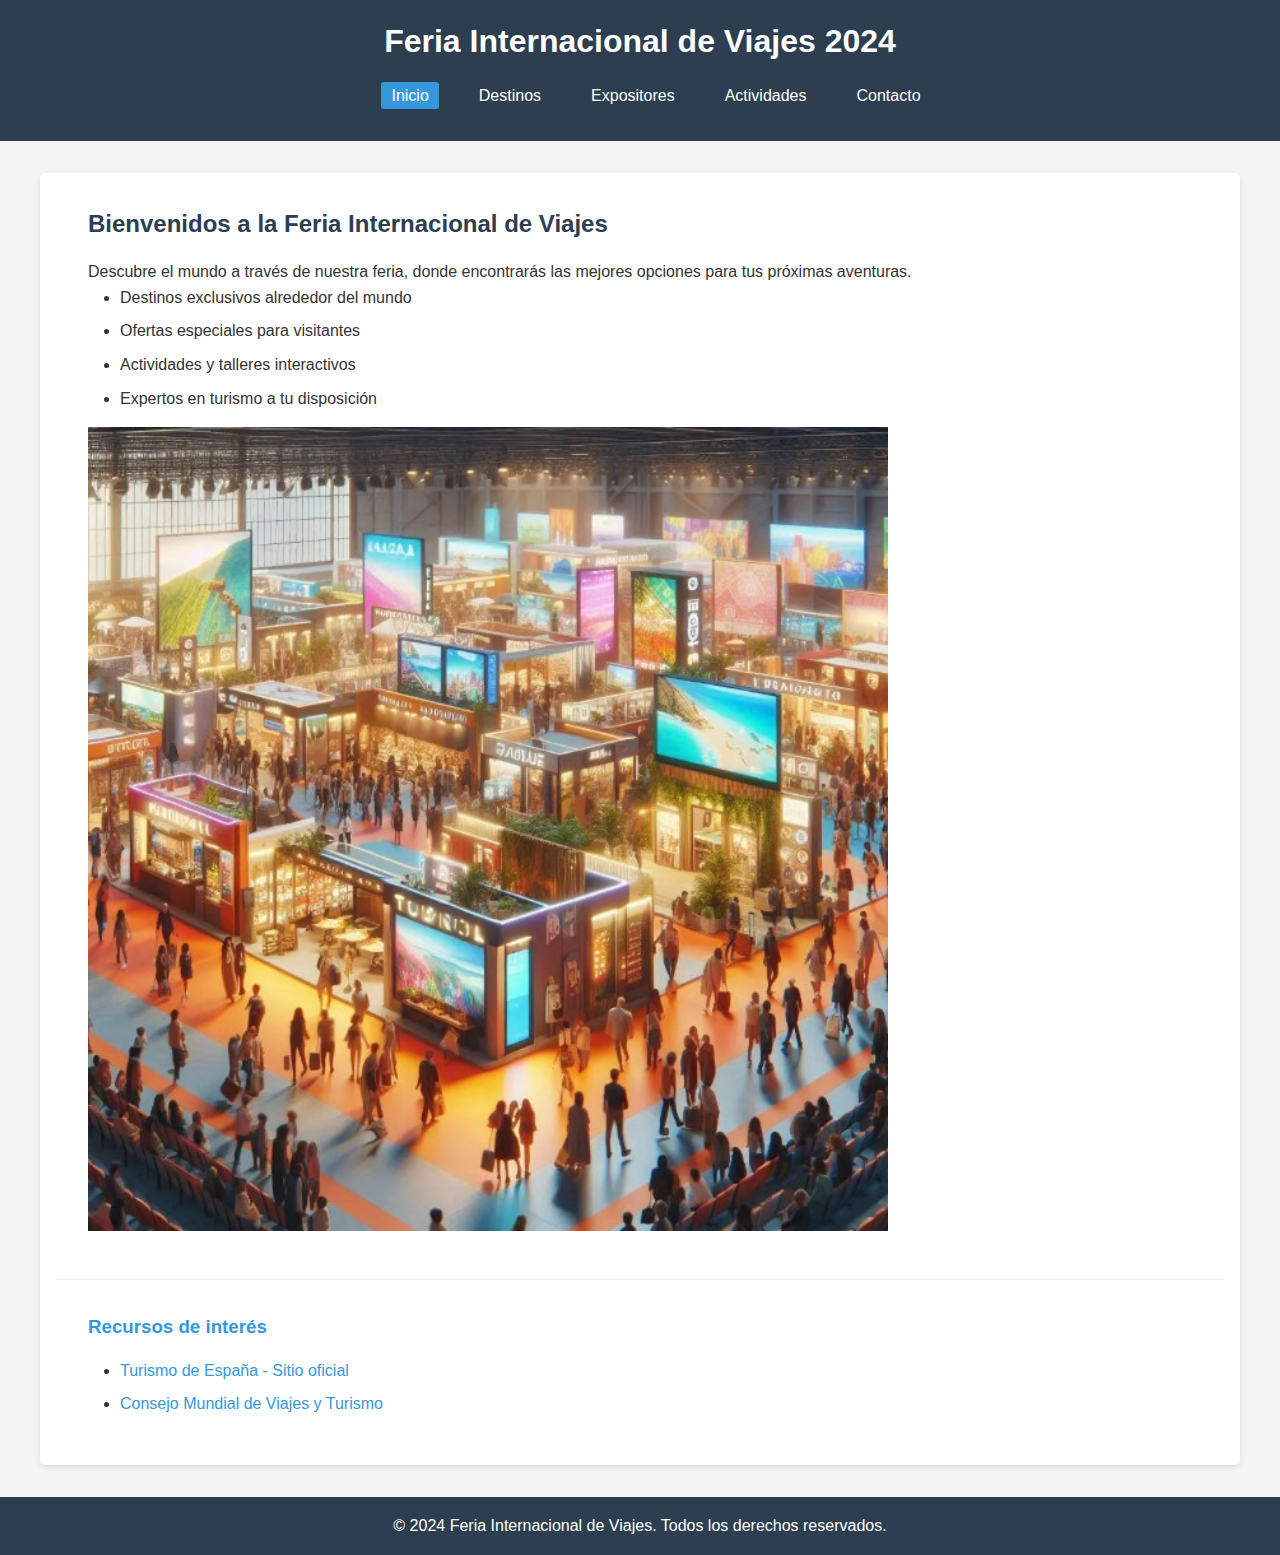
<file: index.html>
<!DOCTYPE html>
<html lang="es">
<head>
    <meta charset="UTF-8">
    <meta name="viewport" content="width=device-width, initial-scale=1.0">
    <title>Feria de Viajes - Inicio</title>
    <link rel="stylesheet" href="estilos/estilos.css">
</head>
<body>
    <!-- Cabecera con menú de navegación -->
    <header>
        <h1>Feria Internacional de Viajes 2024</h1>
        <nav>
            <ul>
                <li><a href="index.html" class="activo">Inicio</a></li>
                <li><a href="destinos.html">Destinos</a></li>
                <li><a href="expositores.html">Expositores</a></li>
                <li><a href="actividades.html">Actividades</a></li>
                <li><a href="contacto.html">Contacto</a></li>
            </ul>
        </nav>
    </header>

    <!-- Contenido principal de la página -->
    <main>
        <section>
            <h2>Bienvenidos a la Feria Internacional de Viajes</h2>
            <p>Descubre el mundo a través de nuestra feria, donde encontrarás las mejores opciones para tus próximas aventuras.</p>
            
            <!-- Lista desordenada -->
            <ul>
                <li>Destinos exclusivos alrededor del mundo</li>
                <li>Ofertas especiales para visitantes</li>
                <li>Actividades y talleres interactivos</li>
                <li>Expertos en turismo a tu disposición</li>
            </ul>

            <!-- Imagen principal -->
            <img src="imagenes/feria_principal.jpg" alt="Stand principal de la feria de viajes" width="800" height="400">
        </section>

        <!-- Enlaces externos -->
        <section>
            <h3>Recursos de interés</h3>
            <ul>
                <li><a href="https://www.spain.info/es/" target="_blank">Turismo de España - Sitio oficial</a></li>
                <li><a href="https://www.wttc.org/" target="_blank">Consejo Mundial de Viajes y Turismo</a></li>
            </ul>
        </section>
    </main>

    <!-- Pie de página -->
    <footer>
        <p>&copy; 2024 Feria Internacional de Viajes. Todos los derechos reservados.</p>
    </footer>
</body>
</html>
</file>
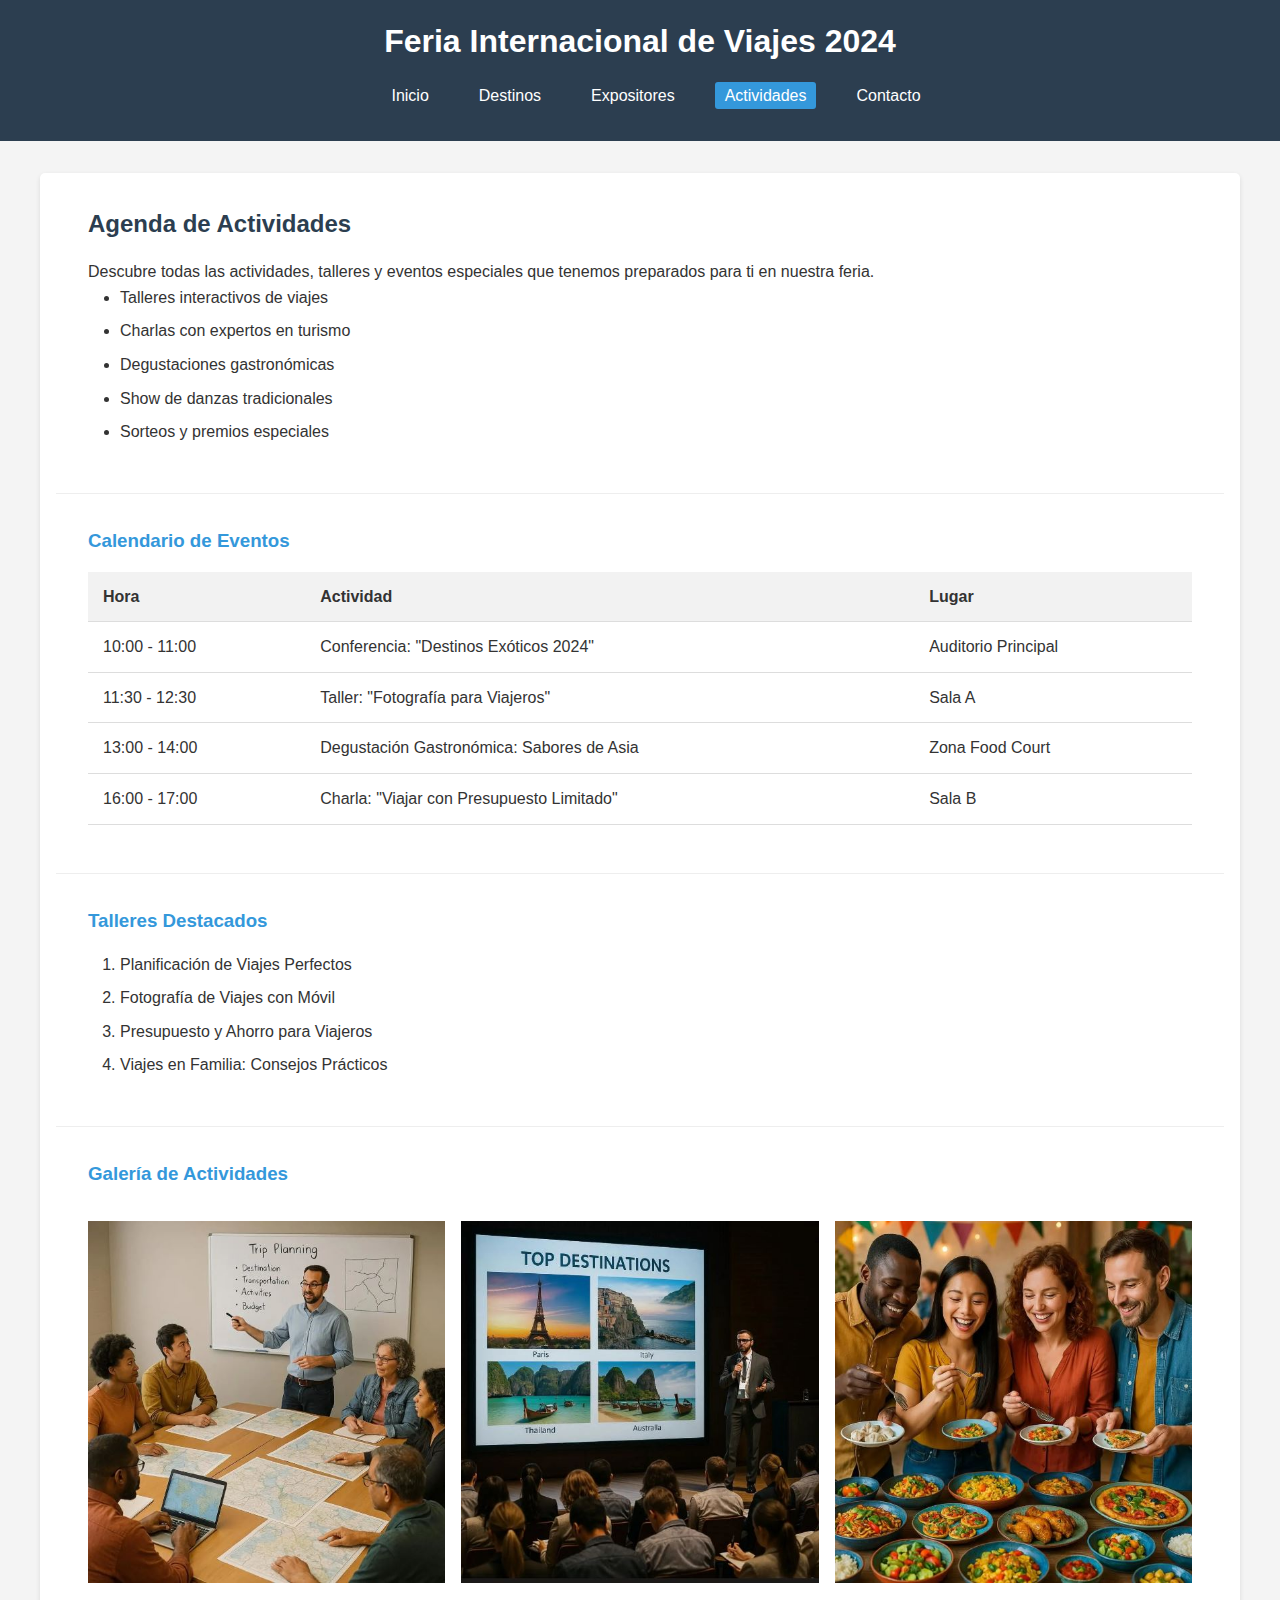
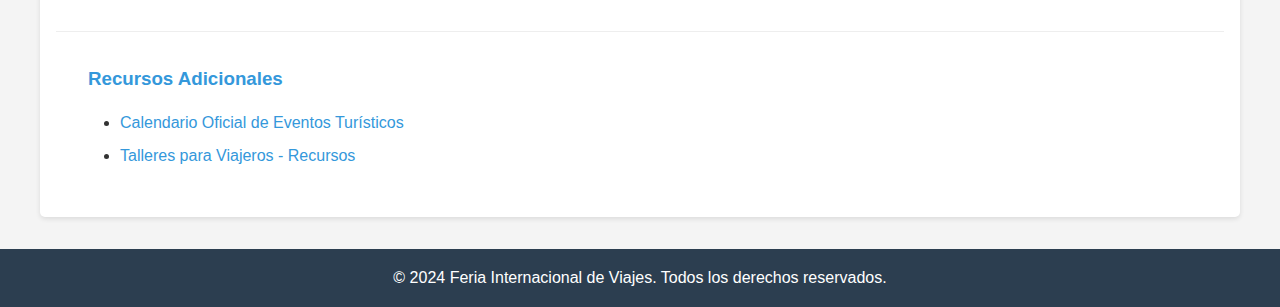
<file: actividades.html>
<!DOCTYPE html>
<html lang="es">
<head>
    <meta charset="UTF-8">
    <meta name="viewport" content="width=device-width, initial-scale=1.0">
    <title>Actividades - Feria de Viajes</title>
    <link rel="stylesheet" href="estilos/estilos.css">
</head>
<body>
    <!-- Cabecera con menú de navegación -->
    <header>
        <h1>Feria Internacional de Viajes 2024</h1>
        <nav>
            <ul>
                <li><a href="index.html">Inicio</a></li>
                <li><a href="destinos.html">Destinos</a></li>
                <li><a href="expositores.html">Expositores</a></li>
                <li><a href="actividades.html" class="activo">Actividades</a></li>
                <li><a href="contacto.html">Contacto</a></li>
            </ul>
        </nav>
    </header>

    <!-- Contenido principal de la página -->
    <main>
        <section>
            <h2>Agenda de Actividades</h2>
            <p>Descubre todas las actividades, talleres y eventos especiales que tenemos preparados para ti en nuestra feria.</p>
            
            <!-- Lista desordenada -->
            <ul>
                <li>Talleres interactivos de viajes</li>
                <li>Charlas con expertos en turismo</li>
                <li>Degustaciones gastronómicas</li>
                <li>Show de danzas tradicionales</li>
                <li>Sorteos y premios especiales</li>
            </ul>
        </section>

        <!-- Tabla de actividades -->
        <section>
            <h3>Calendario de Eventos</h3>
            <table>
                <thead>
                    <tr>
                        <th>Hora</th>
                        <th>Actividad</th>
                        <th>Lugar</th>
                    </tr>
                </thead>
                <tbody>
                    <tr>
                        <td>10:00 - 11:00</td>
                        <td>Conferencia: "Destinos Exóticos 2024"</td>
                        <td>Auditorio Principal</td>
                    </tr>
                    <tr>
                        <td>11:30 - 12:30</td>
                        <td>Taller: "Fotografía para Viajeros"</td>
                        <td>Sala A</td>
                    </tr>
                    <tr>
                        <td>13:00 - 14:00</td>
                        <td>Degustación Gastronómica: Sabores de Asia</td>
                        <td>Zona Food Court</td>
                    </tr>
                    <tr>
                        <td>16:00 - 17:00</td>
                        <td>Charla: "Viajar con Presupuesto Limitado"</td>
                        <td>Sala B</td>
                    </tr>
                </tbody>
            </table>
        </section>

        <!-- Lista ordenada de talleres -->
        <section>
            <h3>Talleres Destacados</h3>
            <ol>
                <li>Planificación de Viajes Perfectos</li>
                <li>Fotografía de Viajes con Móvil</li>
                <li>Presupuesto y Ahorro para Viajeros</li>
                <li>Viajes en Familia: Consejos Prácticos</li>
            </ol>
        </section>

        <!-- Galería de imágenes -->
        <section>
            <h3>Galería de Actividades</h3>
            <div class="galeria">
                <img src="imagenes/taller_viajes.jpg" alt="Taller de planificación de viajes" width="300" height="200">
                <img src="imagenes/charla_expertos.jpg" alt="Charla con expertos en turismo" width="300" height="200">
                <img src="imagenes/degustacion.jpg" alt="Degustación gastronómica internacional" width="300" height="200">
            </div>
        </section>

        <!-- Enlaces externos -->
        <section>
            <h3>Recursos Adicionales</h3>
            <ul>
                <li><a href="https://www.spain.info/es/agenda/" target="_blank">Calendario Oficial de Eventos Turísticos</a></li>
                <li><a href="https://verybilbao.com/tipos_de_comercio/ocio/cursos-y-talleres/" target="_blank">Talleres para Viajeros - Recursos</a></li>
            </ul>
        </section>
    </main>

    <!-- Pie de página -->
    <footer>
        <p>&copy; 2024 Feria Internacional de Viajes. Todos los derechos reservados.</p>
    </footer>
</body>
</html>
</file>
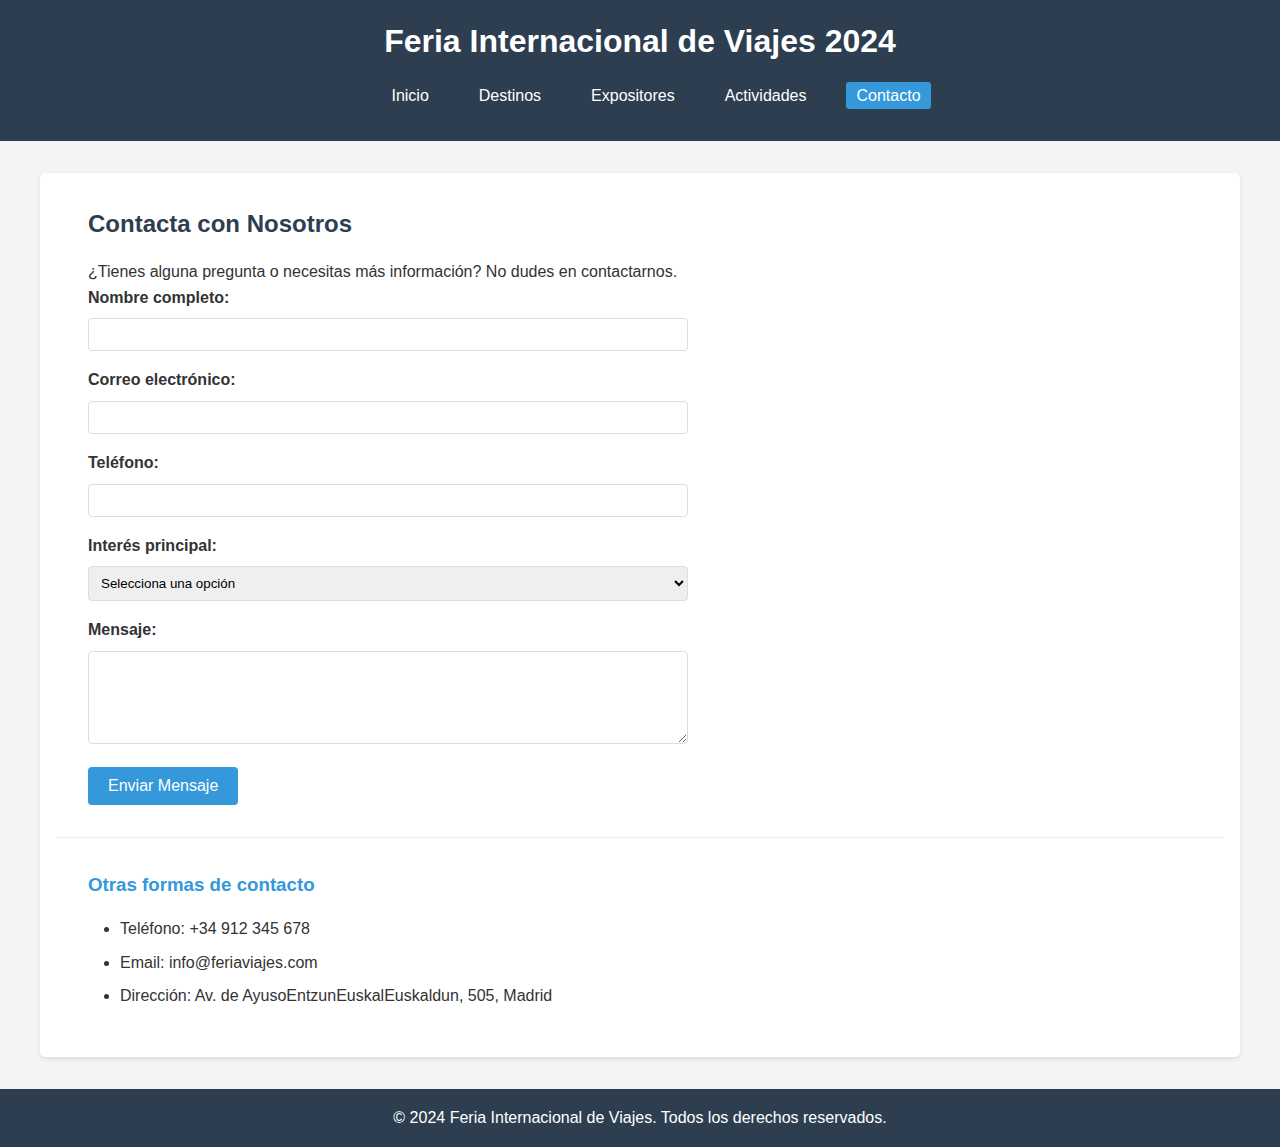
<file: contacto.html>
<!DOCTYPE html>
<html lang="es">
<head>
    <meta charset="UTF-8">
    <meta name="viewport" content="width=device-width, initial-scale=1.0">
    <title>Contacto - Feria de Viajes</title>
    <link rel="stylesheet" href="estilos/estilos.css">
</head>
<body>
    <!-- Cabecera con menú de navegación -->
    <header>
        <h1>Feria Internacional de Viajes 2024</h1>
        <nav>
            <ul>
                <li><a href="index.html">Inicio</a></li>
                <li><a href="destinos.html">Destinos</a></li>
                <li><a href="expositores.html">Expositores</a></li>
                <li><a href="actividades.html">Actividades</a></li>
                <li><a href="contacto.html" class="activo">Contacto</a></li>
            </ul>
        </nav>
    </header>

    <!-- Contenido principal de la página -->
    <main>
        <section>
            <h2>Contacta con Nosotros</h2>
            <p>¿Tienes alguna pregunta o necesitas más información? No dudes en contactarnos.</p>
            
            <!-- Formulario de contacto -->
            <form action="mailto:info@feriaviajes.com" method="post" enctype="text/plain">
                <div class="form-group">
                    <label for="nombre">Nombre completo:</label>
                    <input type="text" id="nombre" name="nombre" required>
                </div>
                
                <div class="form-group">
                    <label for="email">Correo electrónico:</label>
                    <input type="email" id="email" name="email" required>
                </div>
                
                <div class="form-group">
                    <label for="telefono">Teléfono:</label>
                    <input type="tel" id="telefono" name="telefono">
                </div>
                
                <div class="form-group">
                    <label for="interes">Interés principal:</label>
                    <select id="interes" name="interes">
                        <option value="">Selecciona una opción</option>
                        <option value="destinos">Destinos turísticos</option>
                        <option value="expositores">Información de expositores</option>
                        <option value="actividades">Actividades de la feria</option>
                        <option value="otros">Otros</option>
                    </select>
                </div>
                
                <div class="form-group">
                    <label for="mensaje">Mensaje:</label>
                    <textarea id="mensaje" name="mensaje" rows="5" required></textarea>
                </div>
                
                <button type="submit">Enviar Mensaje</button>
            </form>
        </section>

        <!-- Información de contacto adicional -->
        <section>
            <h3>Otras formas de contacto</h3>
            <ul>
                <li>Teléfono: +34 912 345 678</li>
                <li>Email: info@feriaviajes.com</li>
                <li>Dirección: Av. de AyusoEntzunEuskalEuskaldun, 505, Madrid</li>
            </ul>
        </section>
    </main>

    <!-- Pie de página -->
    <footer>
        <p>&copy; 2024 Feria Internacional de Viajes. Todos los derechos reservados.</p>
    </footer>
</body>
</html>
</file>
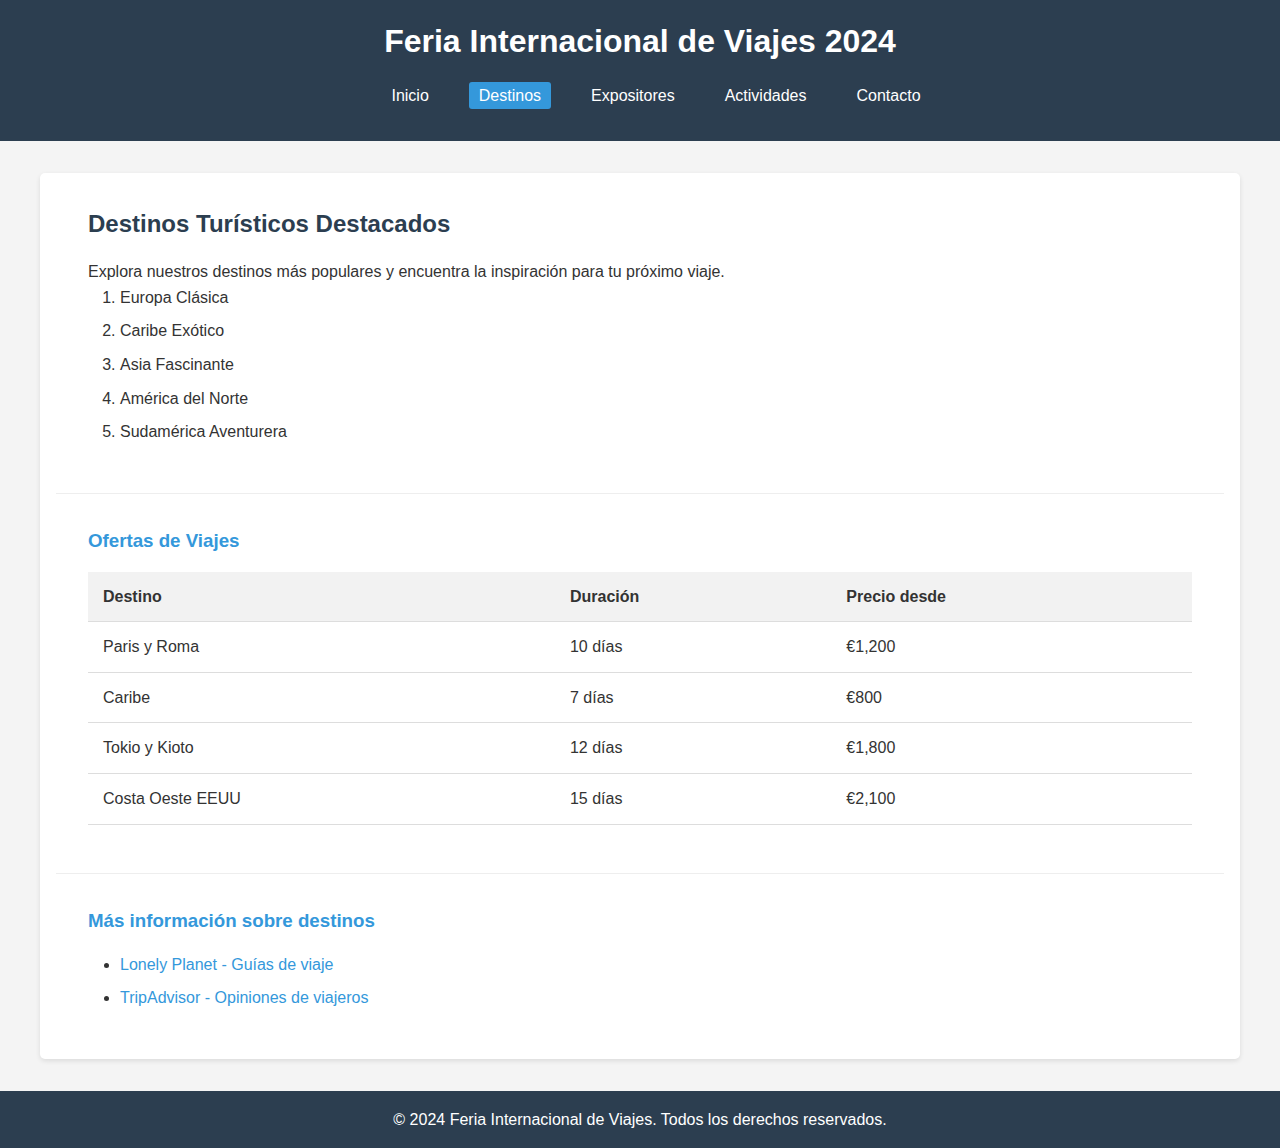
<file: destinos.html>
<!DOCTYPE html>
<html lang="es">
<head>
    <meta charset="UTF-8">
    <meta name="viewport" content="width=device-width, initial-scale=1.0">
    <title>Destinos - Feria de Viajes</title>
    <link rel="stylesheet" href="estilos/estilos.css">
</head>
<body>
    <!-- Cabecera con menú de navegación -->
    <header>
        <h1>Feria Internacional de Viajes 2024</h1>
        <nav>
            <ul>
                <li><a href="index.html">Inicio</a></li>
                <li><a href="destinos.html" class="activo">Destinos</a></li>
                <li><a href="expositores.html">Expositores</a></li>
                <li><a href="actividades.html">Actividades</a></li>
                <li><a href="contacto.html">Contacto</a></li>
            </ul>
        </nav>
    </header>

    <!-- Contenido principal de la página -->
    <main>
        <section>
            <h2>Destinos Turísticos Destacados</h2>
            <p>Explora nuestros destinos más populares y encuentra la inspiración para tu próximo viaje.</p>
            
            <!-- Lista ordenada -->
            <ol>
                <li>Europa Clásica</li>
                <li>Caribe Exótico</li>
                <li>Asia Fascinante</li>
                <li>América del Norte</li>
                <li>Sudamérica Aventurera</li>
            </ol>
        </section>

        <!-- Tabla de destinos -->
        <section>
            <h3>Ofertas de Viajes</h3>
            <table>
                <thead>
                    <tr>
                        <th>Destino</th>
                        <th>Duración</th>
                        <th>Precio desde</th>
                    </tr>
                </thead>
                <tbody>
                    <tr>
                        <td>Paris y Roma</td>
                        <td>10 días</td>
                        <td>€1,200</td>
                    </tr>
                    <tr>
                        <td>Caribe</td>
                        <td>7 días</td>
                        <td>€800</td>
                    </tr>
                    <tr>
                        <td>Tokio y Kioto</td>
                        <td>12 días</td>
                        <td>€1,800</td>
                    </tr>
                    <tr>
                        <td>Costa Oeste EEUU</td>
                        <td>15 días</td>
                        <td>€2,100</td>
                    </tr>
                </tbody>
            </table>
        </section>

        <!-- Enlaces externos -->
        <section>
            <h3>Más información sobre destinos</h3>
            <ul>
                <li><a href="https://www.lonelyplanet.com/" target="_blank">Lonely Planet - Guías de viaje</a></li>
                <li><a href="https://www.tripadvisor.com/" target="_blank">TripAdvisor - Opiniones de viajeros</a></li>
            </ul>
        </section>
    </main>

    <!-- Pie de página -->
    <footer>
        <p>&copy; 2024 Feria Internacional de Viajes. Todos los derechos reservados.</p>
    </footer>
</body>
</html>
</file>
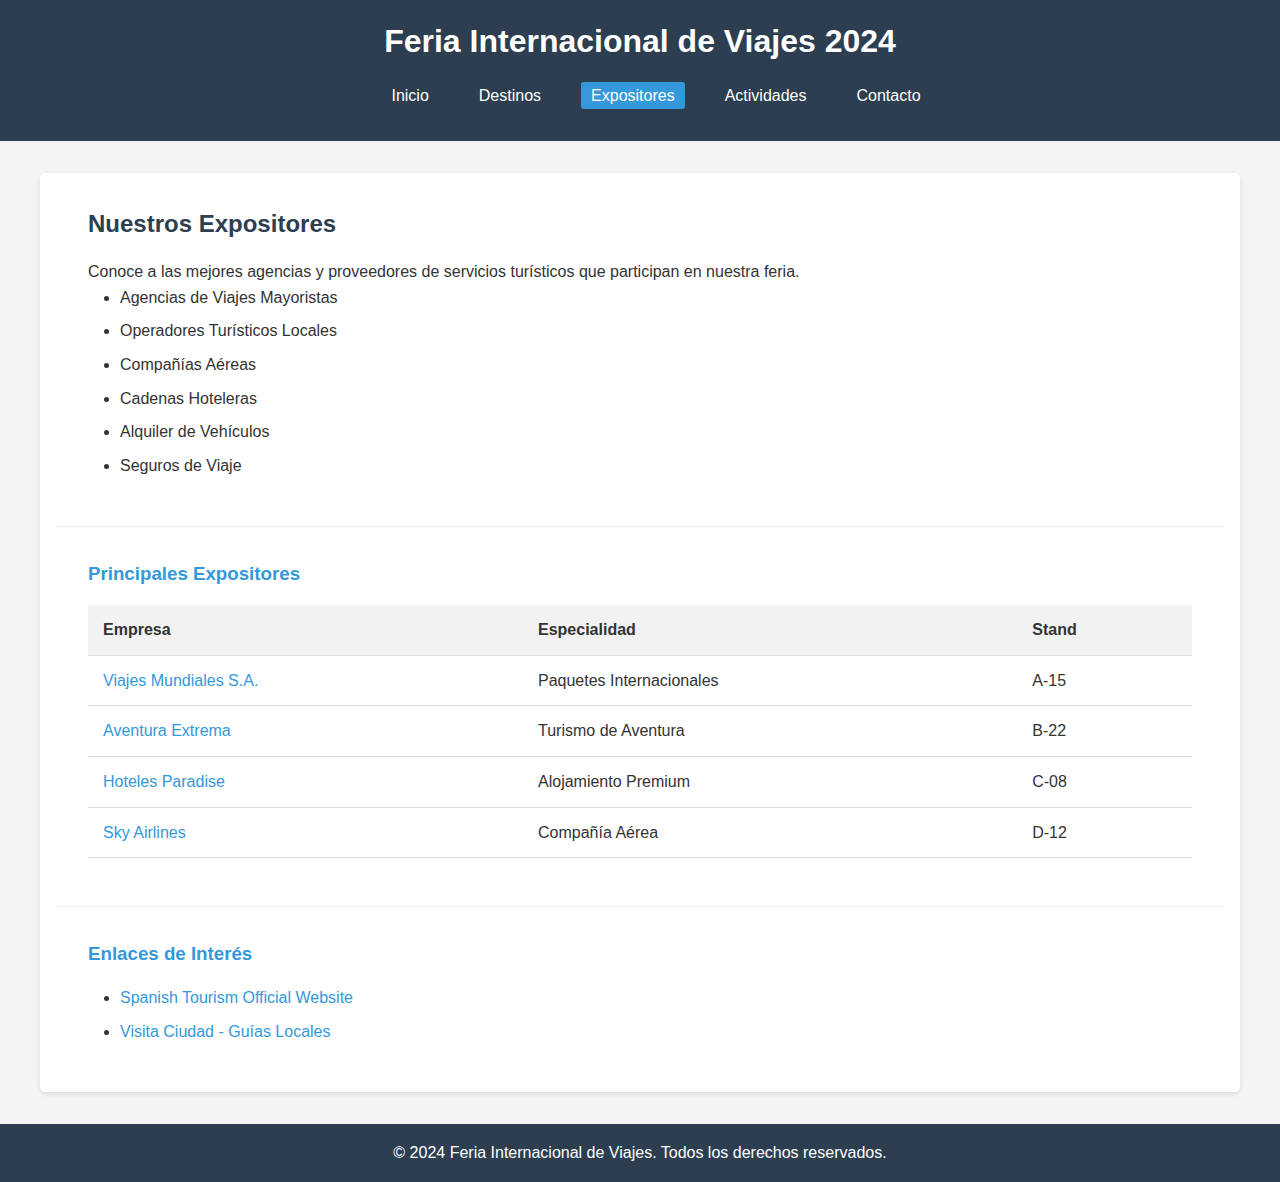
<file: expositores.html>
<!DOCTYPE html>
<html lang="es">
<head>
    <meta charset="UTF-8">
    <meta name="viewport" content="width=device-width, initial-scale=1.0">
    <title>Expositores - Feria de Viajes</title>
    <link rel="stylesheet" href="estilos/estilos.css">
</head>
<body>
    <!-- Cabecera con menú de navegación -->
    <header>
        <h1>Feria Internacional de Viajes 2024</h1>
        <nav>
            <ul>
                <li><a href="index.html">Inicio</a></li>
                <li><a href="destinos.html">Destinos</a></li>
                <li><a href="expositores.html" class="activo">Expositores</a></li>
                <li><a href="actividades.html">Actividades</a></li>
                <li><a href="contacto.html">Contacto</a></li>
            </ul>
        </nav>
    </header>

    <!-- Contenido principal de la página -->
    <main>
        <section>
            <h2>Nuestros Expositores</h2>
            <p>Conoce a las mejores agencias y proveedores de servicios turísticos que participan en nuestra feria.</p>
            
            <!-- Lista desordenada -->
            <ul>
                <li>Agencias de Viajes Mayoristas</li>
                <li>Operadores Turísticos Locales</li>
                <li>Compañías Aéreas</li>
                <li>Cadenas Hoteleras</li>
                <li>Alquiler de Vehículos</li>
                <li>Seguros de Viaje</li>
            </ul>
        </section>

        <!-- Tabla de expositores -->
        <section>
            <h3>Principales Expositores</h3>
            <table>
                <thead>
                    <tr>
                        <th>Empresa</th>
                        <th>Especialidad</th>
                        <th>Stand</th>
                    </tr>
                </thead>
                <tbody>
                    <tr>
                        <td><a href="mailto:contacto@viajesmundiales.com">Viajes Mundiales S.A.</a></td>
                        <td>Paquetes Internacionales</td>
                        <td>A-15</td>
                    </tr>
                    <tr>
                        <td><a href="mailto:info@aventuraextrema.com">Aventura Extrema</a></td>
                        <td>Turismo de Aventura</td>
                        <td>B-22</td>
                    </tr>
                    <tr>
                        <td><a href="mailto:reservas@hotelsparadise.com">Hoteles Paradise</a></td>
                        <td>Alojamiento Premium</td>
                        <td>C-08</td>
                    </tr>
                    <tr>
                        <td><a href="mailto:atencioncliente@skyairlines.com">Sky Airlines</a></td>
                        <td>Compañía Aérea</td>
                        <td>D-12</td>
                    </tr>
                </tbody>
            </table>
        </section>

        <!-- Enlaces externos -->
        <section>
            <h3>Enlaces de Interés</h3>
            <ul>
                <li><a href="https://www.spain.info/es/" target="_blank">Spanish Tourism Official Website</a></li>
                <li><a href="https://www.visitacity.com" target="_blank">Visita Ciudad - Guías Locales</a></li>
            </ul>
        </section>
    </main>

    <!-- Pie de página -->
    <footer>
        <p>&copy; 2024 Feria Internacional de Viajes. Todos los derechos reservados.</p>
    </footer>
</body>
</html>
</file>
<file: estilos/estilos.css>
/* Estilos generales para la Feria de Viajes */
* {
    margin: 0;
    padding: 0;
    box-sizing: border-box;
}

body {
    font-family: Arial, sans-serif;
    line-height: 1.6;
    color: #333;
    background-color: #f4f4f4;
}

/* Cabecera */
header {
    background-color: #2c3e50;
    color: white;
    padding: 1rem;
    text-align: center;
}

header h1 {
    margin-bottom: 1rem;
}

/* Navegación */
nav ul {
    list-style: none;
    display: flex;
    justify-content: center;
    flex-wrap: wrap;
}

nav li {
    margin: 0 15px;
}

nav a {
    color: white;
    text-decoration: none;
    padding: 5px 10px;
    border-radius: 3px;
    transition: background-color 0.3s;
}

nav a:hover, nav a.activo {
    background-color: #3498db;
}

/* Contenido principal */
main {
    max-width: 1200px;
    margin: 2rem auto;
    padding: 0 1rem;
    background-color: white;
    border-radius: 5px;
    box-shadow: 0 2px 5px rgba(0,0,0,0.1);
}

section {
    padding: 2rem;
    border-bottom: 1px solid #eee;
}

section:last-child {
    border-bottom: none;
}

h2 {
    color: #2c3e50;
    margin-bottom: 1rem;
}

h3 {
    color: #3498db;
    margin-bottom: 1rem;
}

/* Listas */
ul, ol {
    margin-left: 2rem;
    margin-bottom: 1rem;
}

li {
    margin-bottom: 0.5rem;
}

/* Tablas */
table {
    width: 100%;
    border-collapse: collapse;
    margin-bottom: 1rem;
}

th, td {
    padding: 12px 15px;
    text-align: left;
    border-bottom: 1px solid #ddd;
}

th {
    background-color: #f2f2f2;
    font-weight: bold;
}

/* Formularios */
form {
    max-width: 600px;
}

.form-group {
    margin-bottom: 1rem;
}

label {
    display: block;
    margin-bottom: 0.5rem;
    font-weight: bold;
}

input, select, textarea {
    width: 100%;
    padding: 8px;
    border: 1px solid #ddd;
    border-radius: 4px;
}

button {
    background-color: #3498db;
    color: white;
    padding: 10px 20px;
    border: none;
    border-radius: 4px;
    cursor: pointer;
    font-size: 1rem;
}

button:hover {
    background-color: #2980b9;
}

/* Imágenes */
img {
    max-width: 100%;
    height: auto;
    display: block;
    margin: 1rem 0;
}

.galeria {
    display: flex;
    flex-wrap: wrap;
    gap: 1rem;
}

.galeria img {
    flex: 1 1 300px;
}

/* Enlaces */
a {
    color: #3498db;
    text-decoration: none;
}

a:hover {
    text-decoration: underline;
}

/* Pie de página */
footer {
    background-color: #2c3e50;
    color: white;
    text-align: center;
    padding: 1rem;
    margin-top: 2rem;
}
</file>
